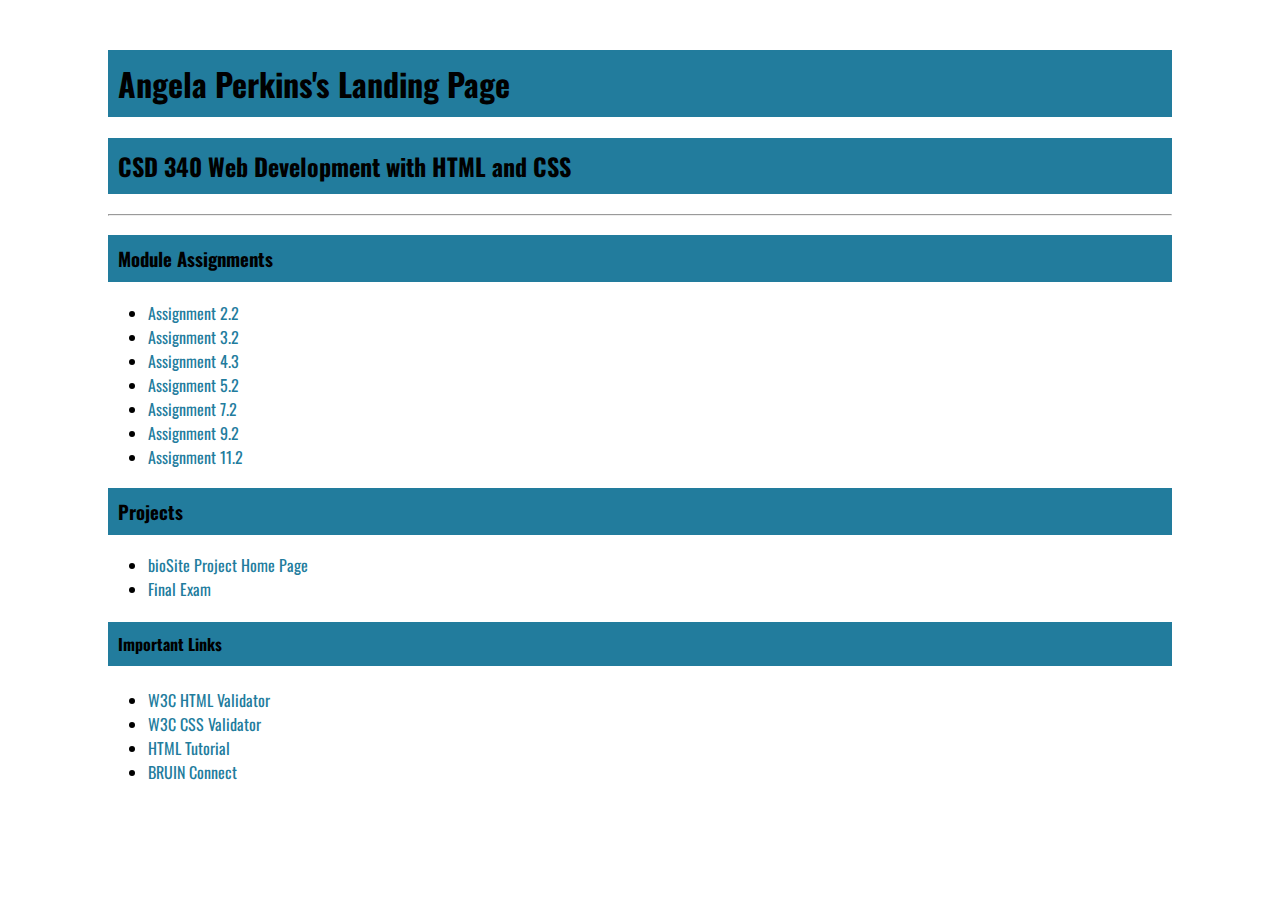
<file: index.html>
<!-- Angela Perkins -->
<!DOCTYPE html>
<html lang="en">
<head>
	<title>Angela Perkins's CSD 340 Landing Page</title>
    <link href="https://fonts.googleapis.com/css2?family=Oswald:wght@300;400;500;700&display=swap" rel="stylesheet">
    <link href="site.css" rel="stylesheet">
	<meta name="description"
		content = "CSD Landing Page for Angela Perkins" />
	<meta name="author"
		content="Angela Perkins" />

</head>

<body>
	<div id="container">
		<h1> Angela Perkins's Landing Page </h1> 
		<h2> CSD 340 Web Development with HTML and CSS </h2>
        <hr />
		<h3> Module Assignments </h3>
        <ul> 
            <li> <a href="module-2/Perkins_EX1.html"> Assignment 2.2</a> </li>
            <li> <a href="module-3/Perkins_EX2.html"> Assignment 3.2</a> </li>
            <li> <a href="module-4/Perkins_EX3.html"> Assignment 4.3</a> </li>
            <li> <a href="module-5/Perkins_EX4.html"> Assignment 5.2</a> </li>
            <li> <a href="module-7/Perkins_EX5.html"> Assignment 7.2</a> </li>
            <li> <a href="module-9/Perkins_EX6.html"> Assignment 9.2</a> </li>
            <li> <a href="module-11/assignment-11.2.html"> Assignment 11.2</a> </li>
        </ul>
        <h3> Projects </h3>
        <ul>
            <li> <a href="https://aperkins7446.github.io/bioSite/"> bioSite Project Home Page </a> </li>
            <li> <a href="final/APerkinsFinal.html"> Final Exam </a> </li>
        </ul>
        <h4> Important Links </h4>
        <ul> 
            <li> <a href="https://validator.w3.org/"> W3C HTML Validator </a> </li>
            <li> <a href="http://jigsaw.w3.org/css-validator/"> W3C CSS Validator </a> </li>
            <li> <a href=" https://www.w3schools.com/html/"> HTML Tutorial </a> </li>
            <li> <a href="https://bruinconnect.bellevue.edu/ "> BRUIN Connect </a> </li>
        </ul>
	</div>
</body>
</html>
</file>
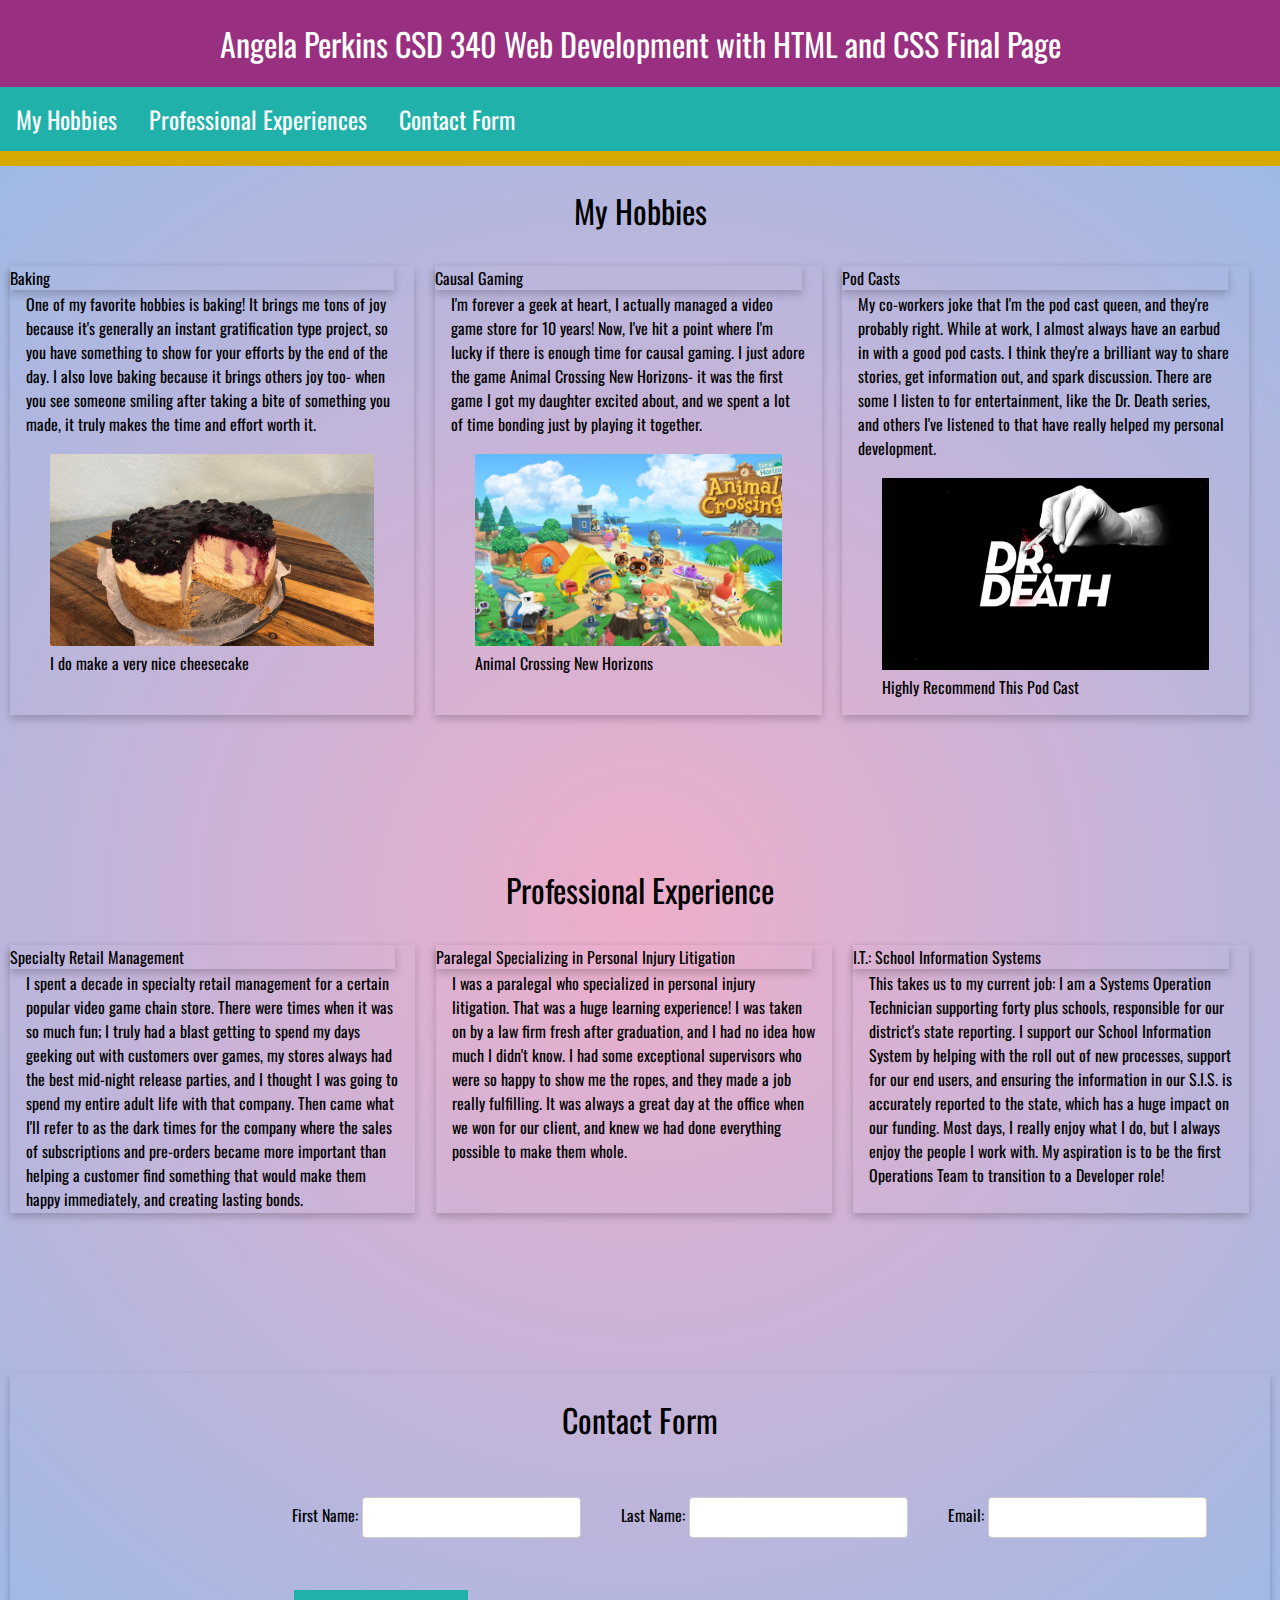
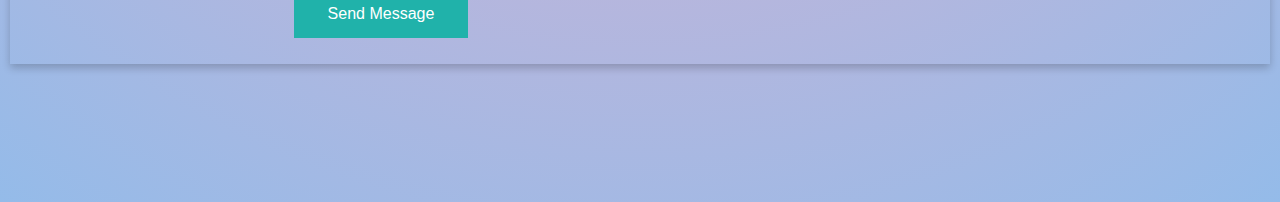
<file: final/APerkinsFinal.html>
<!-- Angela Perkins Module 12 -->
<!DOCTYPE html>
<html lang="en">
<head>
	<title>CSD 340 Web Development with HTML and CSS</title>
    <link href="APerkinsFinalCSS.css" rel="stylesheet">
    <link href="https://fonts.googleapis.com/css2?family=Oswald:wght@300;400;500;700&display=swap" rel="stylesheet">
</head>

<body>
    <header id="home">
        Angela Perkins CSD 340 Web Development with HTML and CSS Final Page
    </header>

    <nav class="navbar">
        <a href="#hobbies">My Hobbies</a>
        <a href="#experiences">Professional Experiences</a>
        <a href="#contact-container">Contact Form</a>
    </nav>

    <div class="hobbies" id="hobbies">
        <h1>My Hobbies</h1>

        <div class="grid-3-col">
            <div class="card">
                <div class="card title">
                    Baking
                </div>
                <div class="card-content">
                    One of my favorite hobbies is baking! It brings me tons of joy because it's generally an instant gratification type project, so you have something to show for your efforts by the end of the day.
                    I also love baking because it brings others joy too- when you see someone smiling after taking a bite of something you made, it truly makes the time and effort worth it.
                </div>
                <figure> 
                    <img src="images/IMG_4376.jpg" alt="Blueberry Cheesecake">
                    <figcaption> I do make a very nice cheesecake </figcaption>
                </figure>
            </div>

            <div class="card">
                <div class="card title">
                    Causal Gaming
                </div>
                <div class="card-content">
                    I'm forever a geek at heart, I actually managed a video game store for 10 years! Now, I've hit a point where I'm lucky if there is enough time for causal gaming.
                    I just adore the game Animal Crossing New Horizons- it was the first game I got my daughter excited about, and we spent a lot of time bonding just by playing it together.
                </div>
                <figure> 
                    <img src="images/H2x1_NSwitch_AnimalCrossingNewHorizons_image1600w.jpg" alt="Animal Crossing">
                    <figcaption> Animal Crossing New Horizons </figcaption>
                </figure>
            </div>

            <div class="card">
                <div class="card title">
                    Pod Casts
                </div>
                <div class="card-content">
                    My co-workers joke that I'm the pod cast queen, and they're probably right. While at work, I almost always have an earbud in with a good pod casts. 
                    I think they're a brilliant way to share stories, get information out, and spark discussion. 
                    There are some I listen to for entertainment, like the Dr. Death series, and others I've listened to that have really helped my personal development. 
                </div>
                <figure> 
                    <img src="images/dr-death.jpg" alt="Dr.Death Pod Cast">
                    <figcaption> Highly Recommend This Pod Cast </figcaption>
                </figure>
            </div>
        </div>
    </div>
    <br /><br /><br /><br /><br />

    <div class="experiences" id="experiences">
        <h1>Professional Experience</h1>

        <div class="grid-3-col">
            <div class="card">
                <div class="card title">
                    Specialty Retail Management
                </div>
                <div class="card-content">
                    I spent a decade in specialty retail management for a certain popular video game chain store. 
                    There were times when it was so much fun; I truly had a blast getting to spend my days geeking out with customers over games, my stores always had the best mid-night release parties, and I thought I was going to spend my entire adult life with that company.
                    Then came what I'll refer to as the dark times for the company where the sales of subscriptions and pre-orders became more important than helping a customer find something that would make them happy immediately, and creating lasting bonds.
                </div>
            </div>

            <div class="card">
                <div class="card title">
                    Paralegal Specializing in Personal Injury Litigation
                </div>
                <div class="card-content">
                    I was a paralegal who specialized in personal injury litigation. That was a huge learning experience! I was taken on by a law firm fresh after graduation, and I had no idea how much I didn't know.
                    I had some exceptional supervisors who were so happy to show me the ropes, and they made a job really fulfilling. It was always a great day at the office when we won for our client, and knew we had done everything possible to make them whole.
                </div>
            </div>

            <div class="card">
                <div class="card title">
                    I.T.: School Information Systems 
                </div>
                <div class="card-content">
                    This takes us to my current job: I am a Systems Operation Technician supporting forty plus schools, responsible for our district's state reporting. 
                    I support our School Information System by helping with the roll out of new processes, support for our end users, and ensuring the information in our S.I.S. is accurately reported to the state, which has a huge impact on our funding.
                    Most days, I really enjoy what I do, but I always enjoy the people I work with. My aspiration is to be the first Operations Team to transition to a Developer role! 
                </div>
            </div>
        </div>
    </div>
    <br /><br /><br /><br /><br />

    <div class="contact-container" id="contact-container">
        <div class="card full-width">
            <div class="card-content">
                <h1> Contact Form </h1>
            </div>

            <div class="card-content">

                <div class="form">
                    <div class="form-field">
                        <label for="textFirstName"> First Name: </label>
                        <input type="text" id="textFirstName" class="input" name="textFirstName" />
                    </div>

                    <div class="form-field">
                        <label for="textLastName"> Last Name: </label>
                        <input type="text" id="textLastName" class="input" name="textLastName" />
                    </div>

                    <div class="form-field">
                        <label for="textEmail"> Email: </label>
                        <input type="text" id="textEmail" class="input" name="textEmail" />
                    </div>
                    
                    <div class="form-field">
                        <button type="submit" class="btn btn-primary full-width"> Send Message</button>
                    </div>
                </div>
            </div>
        </div>
    </div>
</body>
</html>
</file>
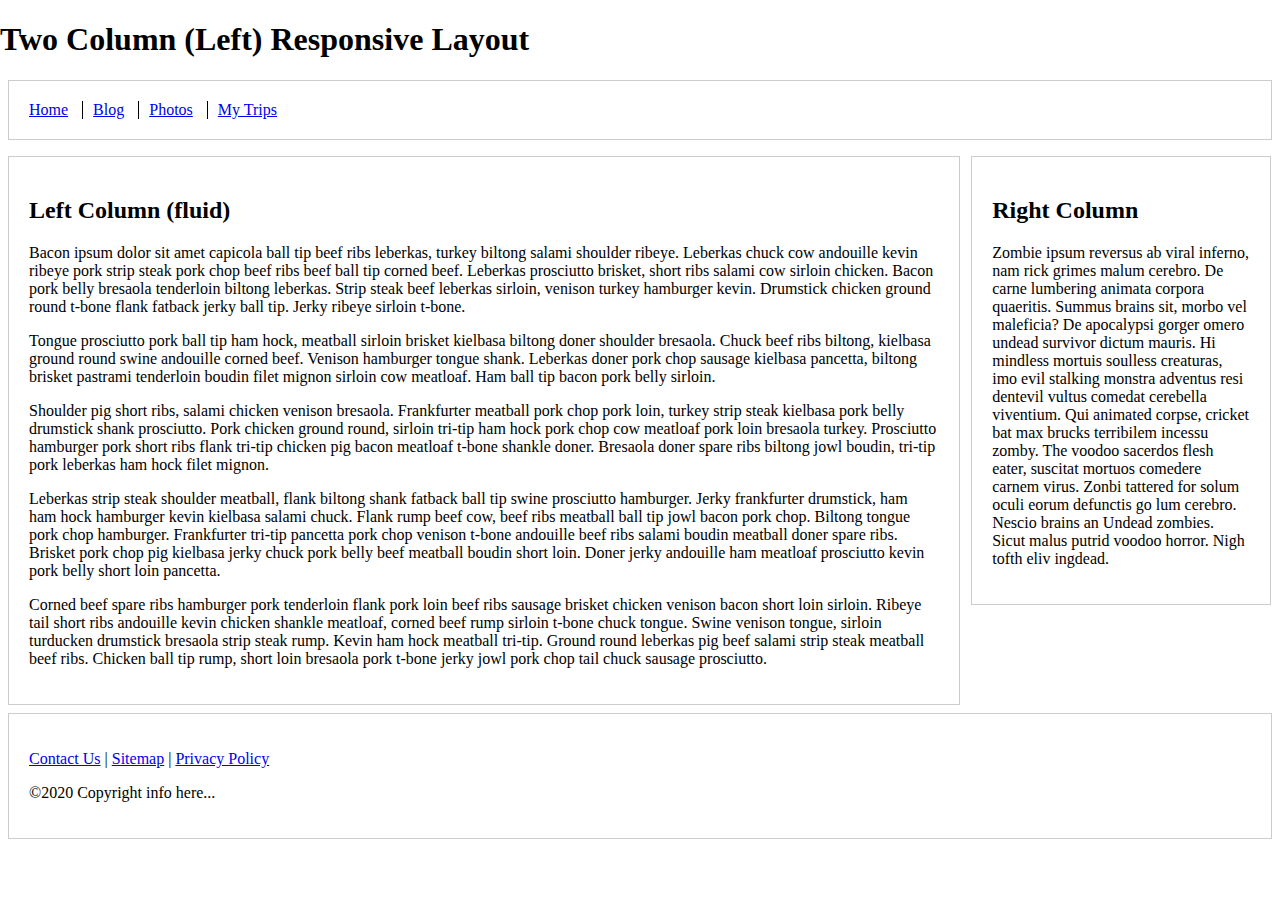
<file: module-11/assignment-11.2.html>
<!doctype html>
<html lang="en">
<head>
    <meta charset="utf-8">
    <meta name="viewport" content="width=device-width, initial-scale=1">

    <title>Exercise 9.2</title>

    <style type="text/css">
        html {
            box-sizing: border-box;
        }

        *, *:before, *:after {
            box-sizing: inherit;
        }

        body {
            margin: 0 auto;
        }

        footer, header {
            position: relative;
            clear: both;
        }

        .left-column, .right-column, footer, header {
            border: 1px solid #ccc;
            padding: 1.25em;
            margin: .5em;
        }

        .nav {
            list-style: none;
            margin-left: 0;
            margin-bottom: 0;
            padding-left: 0;
        }

        .nav > li,
        .nav > li > a {
            display: inline-block;
            *display: inline;
            zoom: 1;
        }

        .inline-items {
            margin-top: 0;
        }

        .inline-items li {
            margin-left: 0;
            border-left: 1px solid black;
            padding-left: 10px;
            padding-right: 10px;
        }

        .inline-items li:first-child {
            margin-left: 0;
            border: none;
            padding-left: 0;
            padding-right: 10px;
        }

        .inline-items li:last-child {
            padding-right: 0;
        }

        /* Media queries */
        @media screen and (min-width: 47.5em) {
            .columns-container {
                float: left;
            }

            .left-column {
                margin-right: 20em;
                float: left;
            }

            .right-column {
                width: 18.75em;
                margin-left: -19.3em;
                float: left;
            }
        }
    </style>
</head>

<body>
    <h1>Two Column (Left) Responsive Layout</h1>
    
    <header>
        <nav>
            <ul class="nav inline-items">
                <li><a href="#">Home</a></li>
                <li><a href="#">Blog</a></li>
                <li><a href="#">Photos</a></li>
                <li><a href="#">My Trips</a></li>
            </ul>
        </nav>
    </header>

    <div class="columns-container">

        <div class="left-column">
            <h2>Left Column (fluid)</h2>

            <p>Bacon ipsum dolor sit amet capicola ball tip beef ribs leberkas, turkey biltong salami shoulder ribeye. Leberkas
                chuck cow andouille kevin ribeye pork strip steak pork chop beef ribs beef ball tip corned beef. Leberkas
                prosciutto brisket, short ribs salami cow sirloin chicken. Bacon pork belly bresaola tenderloin biltong leberkas.
                Strip steak beef leberkas sirloin, venison turkey hamburger kevin. Drumstick chicken ground round t-bone flank
                fatback jerky ball tip. Jerky ribeye sirloin t-bone.</p>

            <p>Tongue prosciutto pork ball tip ham hock, meatball sirloin brisket kielbasa biltong doner shoulder bresaola.
                Chuck beef ribs biltong, kielbasa ground round swine andouille corned beef. Venison hamburger tongue shank.
                Leberkas doner pork chop sausage kielbasa pancetta, biltong brisket pastrami tenderloin boudin filet mignon
                sirloin cow meatloaf. Ham ball tip bacon pork belly sirloin.</p>

            <p>Shoulder pig short ribs, salami chicken venison bresaola. Frankfurter meatball pork chop pork loin, turkey strip
                steak kielbasa pork belly drumstick shank prosciutto. Pork chicken ground round, sirloin tri-tip ham hock pork
                chop cow meatloaf pork loin bresaola turkey. Prosciutto hamburger pork short ribs flank tri-tip chicken pig bacon
                meatloaf t-bone shankle doner. Bresaola doner spare ribs biltong jowl boudin, tri-tip pork leberkas ham hock filet
                mignon.</p>

            <p>Leberkas strip steak shoulder meatball, flank biltong shank fatback ball tip swine prosciutto hamburger. Jerky
                frankfurter drumstick, ham ham hock hamburger kevin kielbasa salami chuck. Flank rump beef cow, beef ribs meatball
                ball tip jowl bacon pork chop. Biltong tongue pork chop hamburger. Frankfurter tri-tip pancetta pork chop venison
                t-bone andouille beef ribs salami boudin meatball doner spare ribs. Brisket pork chop pig kielbasa jerky chuck
                pork belly beef meatball boudin short loin. Doner jerky andouille ham meatloaf prosciutto kevin pork belly short
                loin pancetta.</p>

            <p>Corned beef spare ribs hamburger pork tenderloin flank pork loin beef ribs sausage brisket chicken venison bacon
                short loin sirloin. Ribeye tail short ribs andouille kevin chicken shankle meatloaf, corned beef rump sirloin
                t-bone chuck tongue. Swine venison tongue, sirloin turducken drumstick bresaola strip steak rump. Kevin ham hock
                meatball tri-tip. Ground round leberkas pig beef salami strip steak meatball beef ribs. Chicken ball tip rump,
                short loin bresaola pork t-bone jerky jowl pork chop tail chuck sausage prosciutto.</p>
        </div>

        <div class="right-column">
            <h2>Right Column</h2>

            <p>Zombie ipsum reversus ab viral inferno, nam rick grimes malum cerebro. De carne lumbering animata corpora
                quaeritis. Summus brains sit​​, morbo vel maleficia? De apocalypsi gorger omero undead survivor dictum mauris. Hi
                mindless mortuis soulless creaturas, imo evil stalking monstra adventus resi dentevil vultus comedat cerebella
                viventium. Qui animated corpse, cricket bat max brucks terribilem incessu zomby. The voodoo sacerdos flesh eater,
                suscitat mortuos comedere carnem virus. Zonbi tattered for solum oculi eorum defunctis go lum cerebro. Nescio
                brains an Undead zombies. Sicut malus putrid voodoo horror. Nigh tofth eliv ingdead.</p>
        </div>

    </div>

    <footer>
        <p><a href="#">Contact Us</a> | <a href="#">Sitemap</a> | <a href="#">Privacy Policy</a></p>
        <p>&copy;2020 Copyright info here...</p>
    </footer>
</body>
</html>
</file>
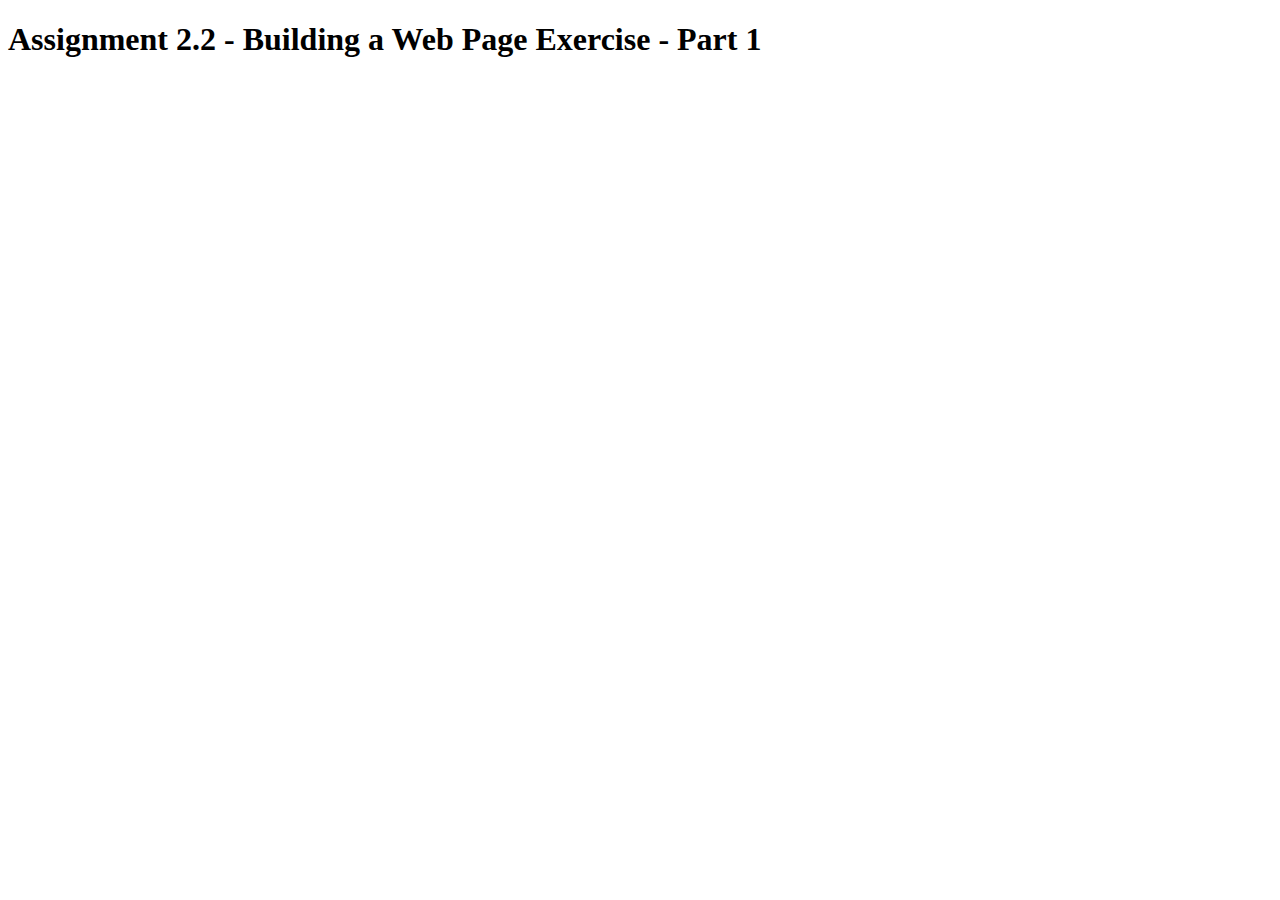
<file: module-2/Perkins_EX1.html>
<!DOCTYPE html>
<html lang="en">
<head>
    <title>CSD340-H325 Web Development with HTML and (2221-DD)</title>
</head>

<body>
    <h1> Assignment 2.2 - Building a Web Page Exercise - Part 1</h1> 
</body>

</html>
</file>
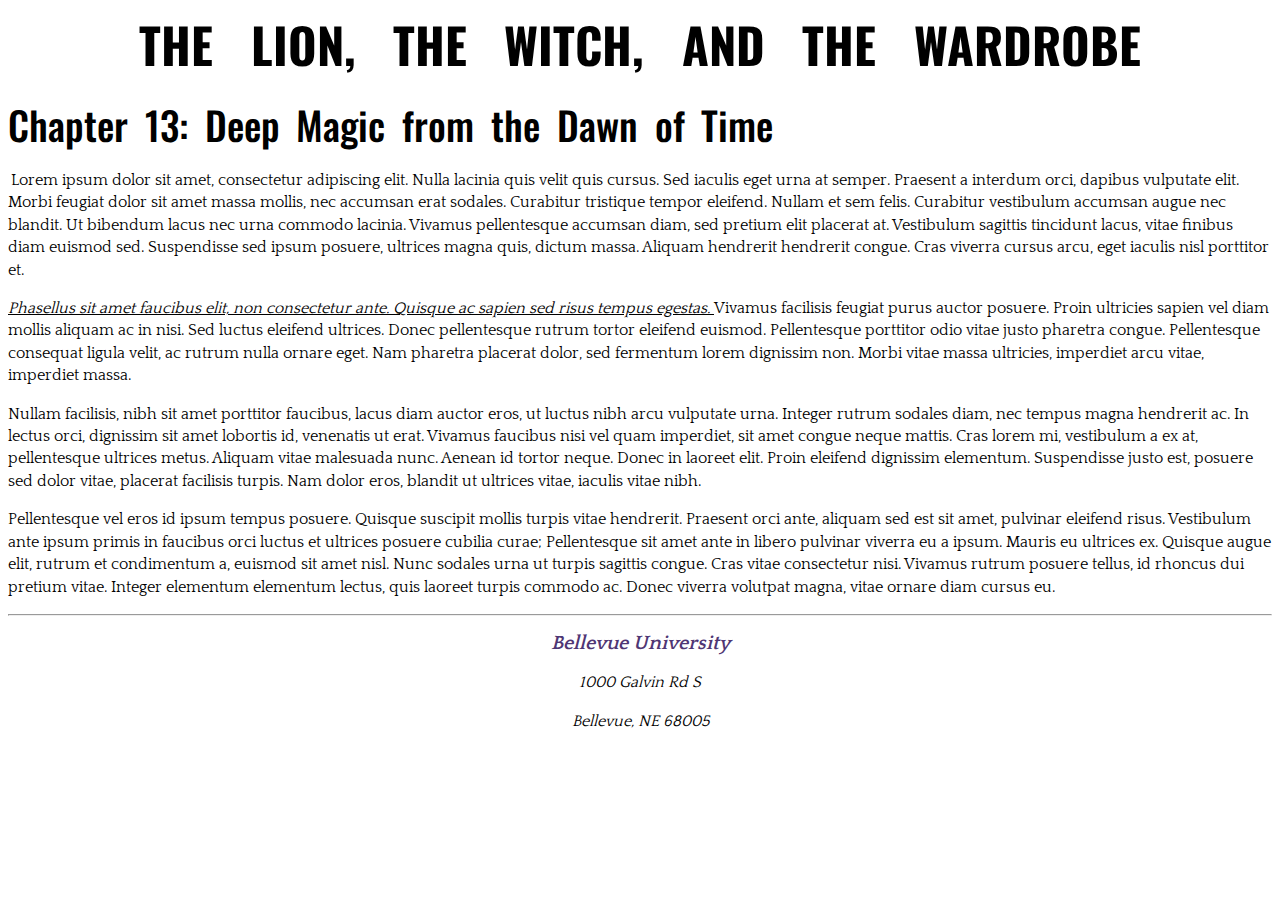
<file: module-3/Perkins_EX2.html>
<!DOCTYPE html>
<html lang="en">
<head>
	<title>CSD340-H325 Web Development with HTML and CSS</title>
	<link href="https://fonts.googleapis.com/css2?family=Oswald:wght@300;500;700&family=Quattrocento:wght@400;700&display=swap" rel="stylesheet">
	<link href="Perkins_EX2.css" rel="stylesheet">
	<meta name="description"
		content = "A web page for the CSD340-H325 Web Development with HTML and CSS course" />
	<meta name="author"
		content="Angela Perkins" />
	<meta name="keywords"
		content="CSD340, H325, web, development"/>
	<meta name="robots"
		content="nofollow" />

</head>

<body>
	<div id="container">
		<h1> The Lion, The Witch, and The Wardrobe </h1> 
		<h2> Chapter 13: Deep Magic from the Dawn of Time </h2>
		<p class="intro"> Lorem ipsum dolor sit amet, consectetur adipiscing elit. Nulla lacinia quis velit quis cursus. Sed iaculis eget urna at semper. Praesent a interdum orci, dapibus vulputate elit. Morbi feugiat dolor sit amet massa mollis, nec accumsan erat sodales. Curabitur tristique tempor eleifend. Nullam et sem felis. Curabitur vestibulum accumsan augue nec blandit. Ut bibendum lacus nec urna commodo lacinia. Vivamus pellentesque accumsan diam, sed pretium elit placerat at. Vestibulum sagittis tincidunt lacus, vitae finibus diam euismod sed. Suspendisse sed ipsum posuere, ultrices magna quis, dictum massa. Aliquam hendrerit hendrerit congue. Cras viverra cursus arcu, eget iaculis nisl porttitor et. </p>
		<p> <span class="sentence"> Phasellus sit amet faucibus elit, non consectetur ante. Quisque ac sapien sed risus tempus egestas. </span> Vivamus facilisis feugiat purus auctor posuere. Proin ultricies sapien vel diam mollis aliquam ac in nisi. Sed luctus eleifend ultrices. Donec pellentesque rutrum tortor eleifend euismod. Pellentesque porttitor odio vitae justo pharetra congue. Pellentesque consequat ligula velit, ac rutrum nulla ornare eget. Nam pharetra placerat dolor, sed fermentum lorem dignissim non. Morbi vitae massa ultricies, imperdiet arcu vitae, imperdiet massa. </p>
		<p> Nullam facilisis, nibh sit amet porttitor faucibus, lacus diam auctor eros, ut luctus nibh arcu vulputate urna. Integer rutrum sodales diam, nec tempus magna hendrerit ac. In lectus orci, dignissim sit amet lobortis id, venenatis ut erat. Vivamus faucibus nisi vel quam imperdiet, sit amet congue neque mattis. Cras lorem mi, vestibulum a ex at, pellentesque ultrices metus. Aliquam vitae malesuada nunc. Aenean id tortor neque. Donec in laoreet elit. Proin eleifend dignissim elementum. Suspendisse justo est, posuere sed dolor vitae, placerat facilisis turpis. Nam dolor eros, blandit ut ultrices vitae, iaculis vitae nibh. </p>
		<p> Pellentesque vel eros id ipsum tempus posuere. Quisque suscipit mollis turpis vitae hendrerit. Praesent orci ante, aliquam sed est sit amet, pulvinar eleifend risus. Vestibulum ante ipsum primis in faucibus orci luctus et ultrices posuere cubilia curae; Pellentesque sit amet ante in libero pulvinar viverra eu a ipsum. Mauris eu ultrices ex. Quisque augue elit, rutrum et condimentum a, euismod sit amet nisl. Nunc sodales urna ut turpis sagittis congue. Cras vitae consectetur nisi. Vivamus rutrum posuere tellus, id rhoncus dui pretium vitae. Integer elementum elementum lectus, quis laoreet turpis commodo ac. Donec viverra volutpat magna, vitae ornare diam cursus eu. </p>
		<hr />
		<address>
			<p> <a title="Visit Bellevue University Online" href="https://www.bellevue.edu/" target="blank"> Bellevue University </a> </p>
			<p>	1000 Galvin Rd S </p>
			<p>	Bellevue, NE 68005 </p>
		</address>
	</div>
</body>
</html>
</file>
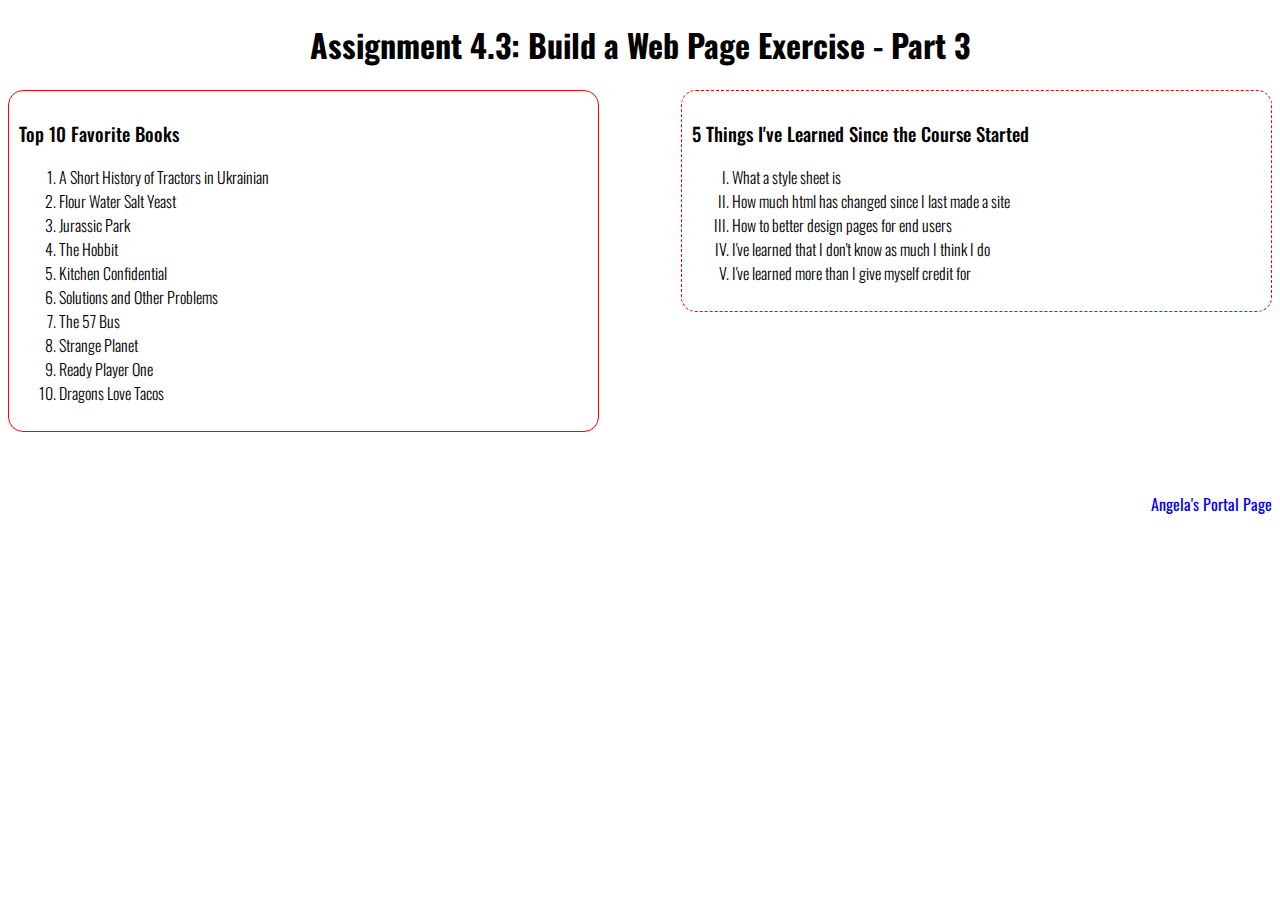
<file: module-4/Perkins_EX3.html>
<!DOCTYPE html>
<html lang="en">
<head>
	<title>CSD 340 Web Development with HTML and CSS</title>
    <link href="Perkins_EX3.css" rel="stylesheet">
    <link href="https://fonts.googleapis.com/css2?family=Oswald:wght@300;400;500;700&display=swap" rel="stylesheet">
</head>

<body>
	<div id="container">
		<h1> Assignment 4.3: Build a Web Page Exercise - Part 3 </h1> 
        <div id= "top-books"> 
            <h3>Top 10 Favorite Books</h3>
            <ol>
                <li> A Short History of Tractors in Ukrainian </li>
                <li> Flour Water Salt Yeast </li>
                <li> Jurassic Park </li>
                <li> The Hobbit </li>
                <li> Kitchen Confidential </li>
                <li> Solutions and Other Problems </li>
                <li> The 57 Bus </li>
                <li> Strange Planet </li>
                <li> Ready Player One </li>
                <li> Dragons Love Tacos </li>
            </ol>
        </div>

        <div id= "learned">
            <h3> 5 Things I've Learned Since the Course Started</h3>
            <ul id= "diff-font">
                <li> What a style sheet is </li>
                <li> How much html has changed since I last made a site </li>
                <li> How to better design pages for end users </li>
                <li> I've learned that I don't know as much I think I do </li>
                <li> I've learned more than I give myself credit for </li>
            </ul>
        </div>
        <footer>
            <a href="../index.html" id="portal-page"> Angela's Portal Page </a>
        </footer>
    </div>
</body>
</html>
</file>
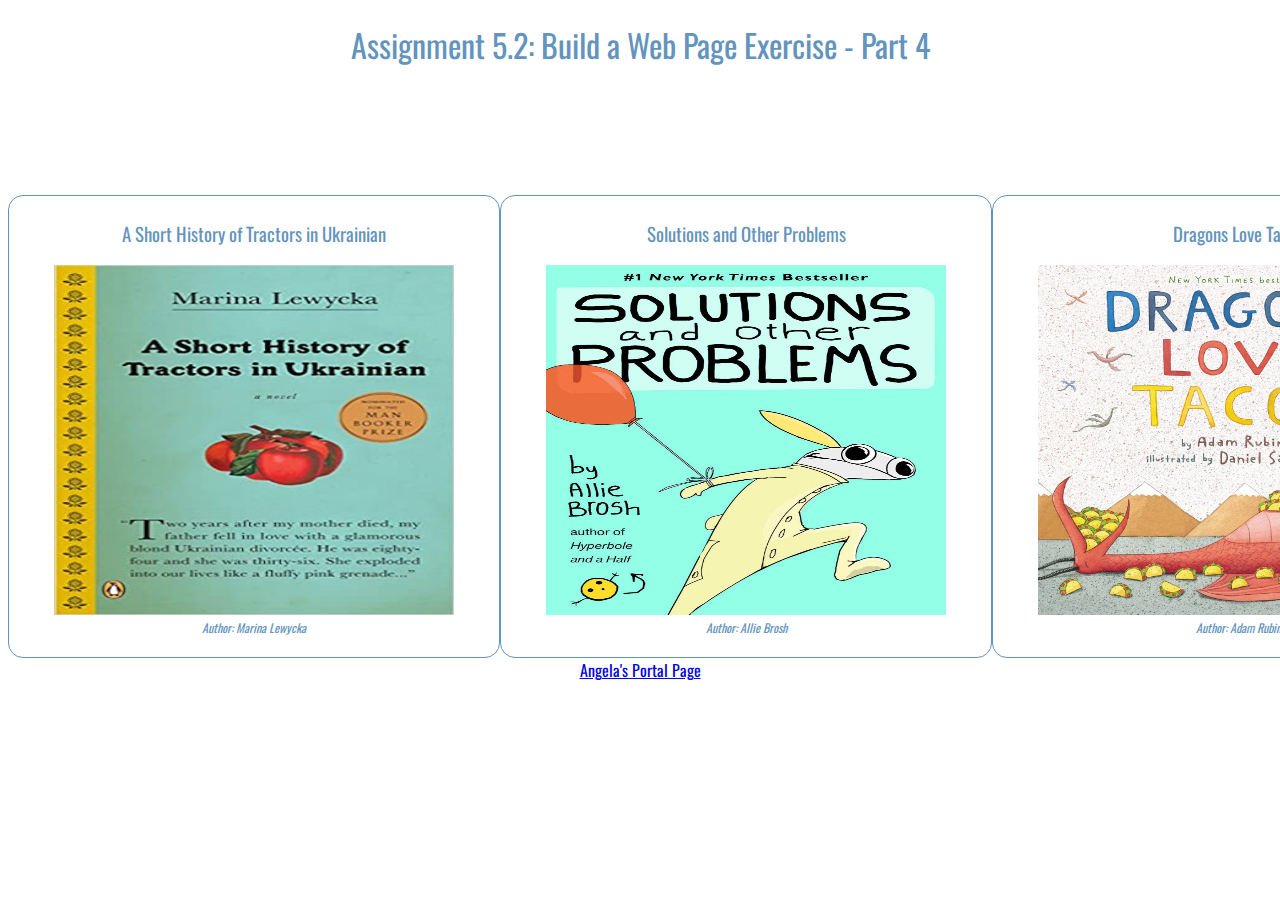
<file: module-5/Perkins_EX4.html>
<!-- Angela Pekins Module 5 HTML-->
<!DOCTYPE html>
<html lang="en">
<head>
	<title> CSD 340 Web Development with HTML and CSS </title>
    <link href="https://fonts.googleapis.com/css2?family=Oswald:wght@300;400;500;700&display=swap" rel="stylesheet">
    <link href="Perkins_EX4.css" rel="stylesheet">
	<meta name="description"
		content = "CSD 340 for Angela Perkins" />
	<meta name="author"
		content="Angela Perkins" />
</head>

<body>
<div id="container">
	<h1 id="site-title"> Assignment 5.2: Build a Web Page Exercise - Part 4 </h1> 
    <div id="image-gallery">
        <div class="image-item">  
            <h3 class="book-title"> A Short History of Tractors in Ukrainian </h3>
            <figure> 
                <img src="images/Short_History_of_Tractors.jpg" alt="Short History of Tractors">
                <figcaption> Author: Marina Lewycka </figcaption>
            </figure>
        </div>
        <div class="image-item"> 
            <h3 class="book-title"> Solutions and Other Problems </h3>
            <figure> 
                <img src="images/Soltuions_and_Other.jpg" alt="Solutions and Other Problems">
                <figcaption> Author: Allie Brosh </figcaption>
            </figure>
        </div>
        <div class="image-item"> 
            <h3 class="book-title"> Dragons Love Tacos </h3>
            <figure> 
                <img src="images/Dragons_Love_Tacos.jpg" alt="Dragons Love Tacos">
                <figcaption> Author: Adam Rubin </figcaption>
            </figure>
        </div>
    </div>
</div>
    <footer>
        <a href="../index.html" id="portal-page"> Angela's Portal Page </a>
    </footer>
</body>
</html>
</file>
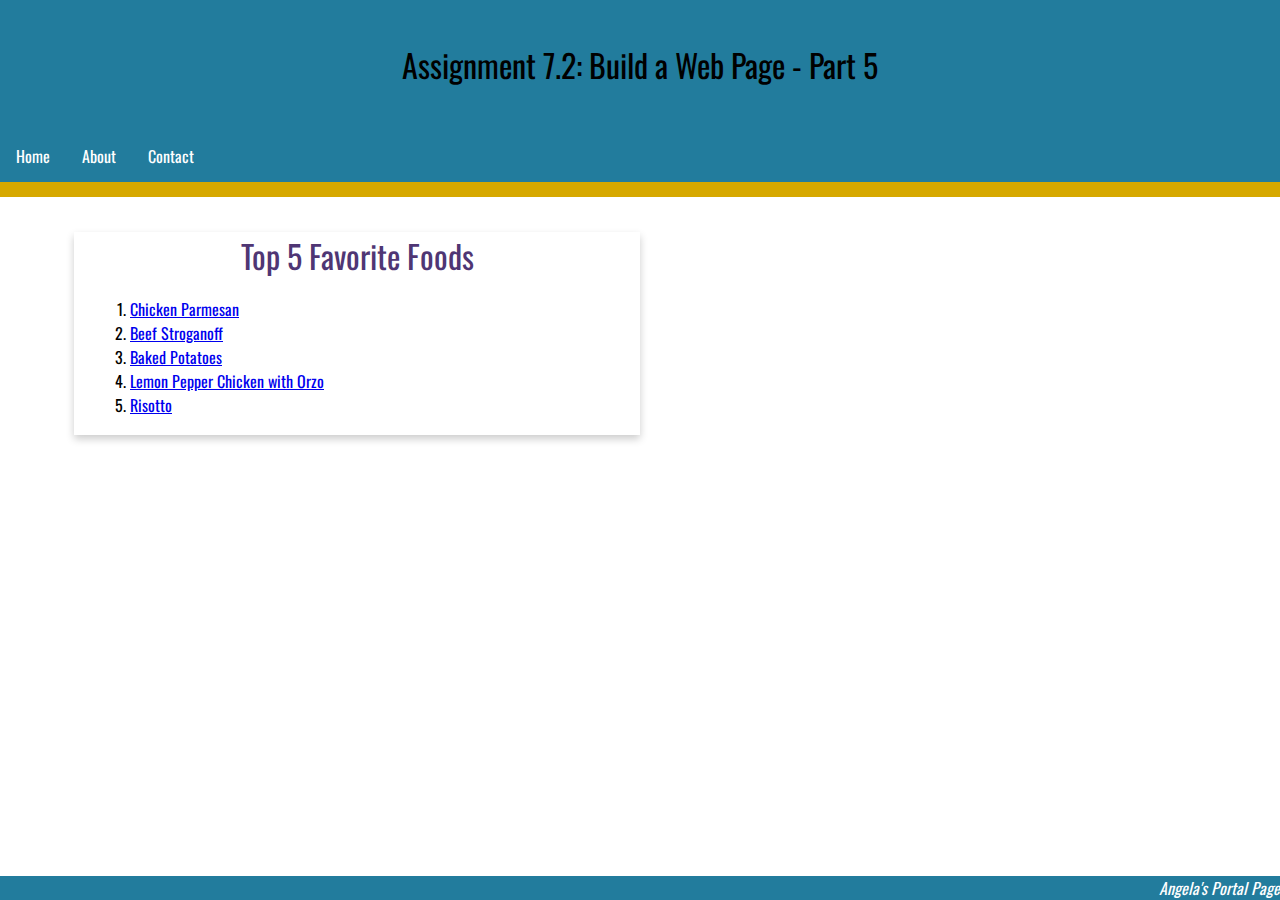
<file: module-7/Perkins_EX5.html>
<!DOCTYPE html>
<html lang="en">
<head>
	<title>CSD 340 Web Development with HTML and CSS</title>
    <link href="Perkins_EX5.css" rel="stylesheet">
    <link href="https://fonts.googleapis.com/css2?family=Oswald:wght@300;400;500;700&display=swap" rel="stylesheet">
</head>

<body>
    <header>
        <h1> Assignment 7.2: Build a Web Page - Part 5</h1>
    </header>
    <div id = "navbar">
        <a href= "#"> Home </a>
        <a href= "#"> About </a>
        <a href= "#"> Contact </a>
    </div>

    <div id = "container">
        <div class = "card">
            <div class = "card-title">
                Top 5 Favorite Foods
            </div>

                <div class = "card-content">
                    <ol>
                        <li> <a href= "https://cafedelites.com/crispy-chicken-parmesan/" target="_blank"> Chicken Parmesan </a> </li>
                        <li> <a href= "https://damndelicious.net/2019/04/08/one-pot-beef-stroganoff/" target="_blank"> Beef Stroganoff </a> </li>
                        <li> <a href= "https://natashaskitchen.com/air-fryer-baked-potatoes/" target="_blank"> Baked Potatoes </a> </li>
                        <li> <a href= "https://www.budgetbytes.com/lemon-pepper-chicken-with-orzo/" target="_blank"> Lemon Pepper Chicken with Orzo </a> </li>
                        <li> <a href= "https://tasty.co/recipe/mushroom-risotto" target="_blank"> Risotto </a> </li>
                    </ol>
                </div>           
        </div>  
    </div>

	<footer>
        <a href="../index.html" id="portal-page"> Angela's Portal Page </a>
    </footer>
</body>
</html>
</file>
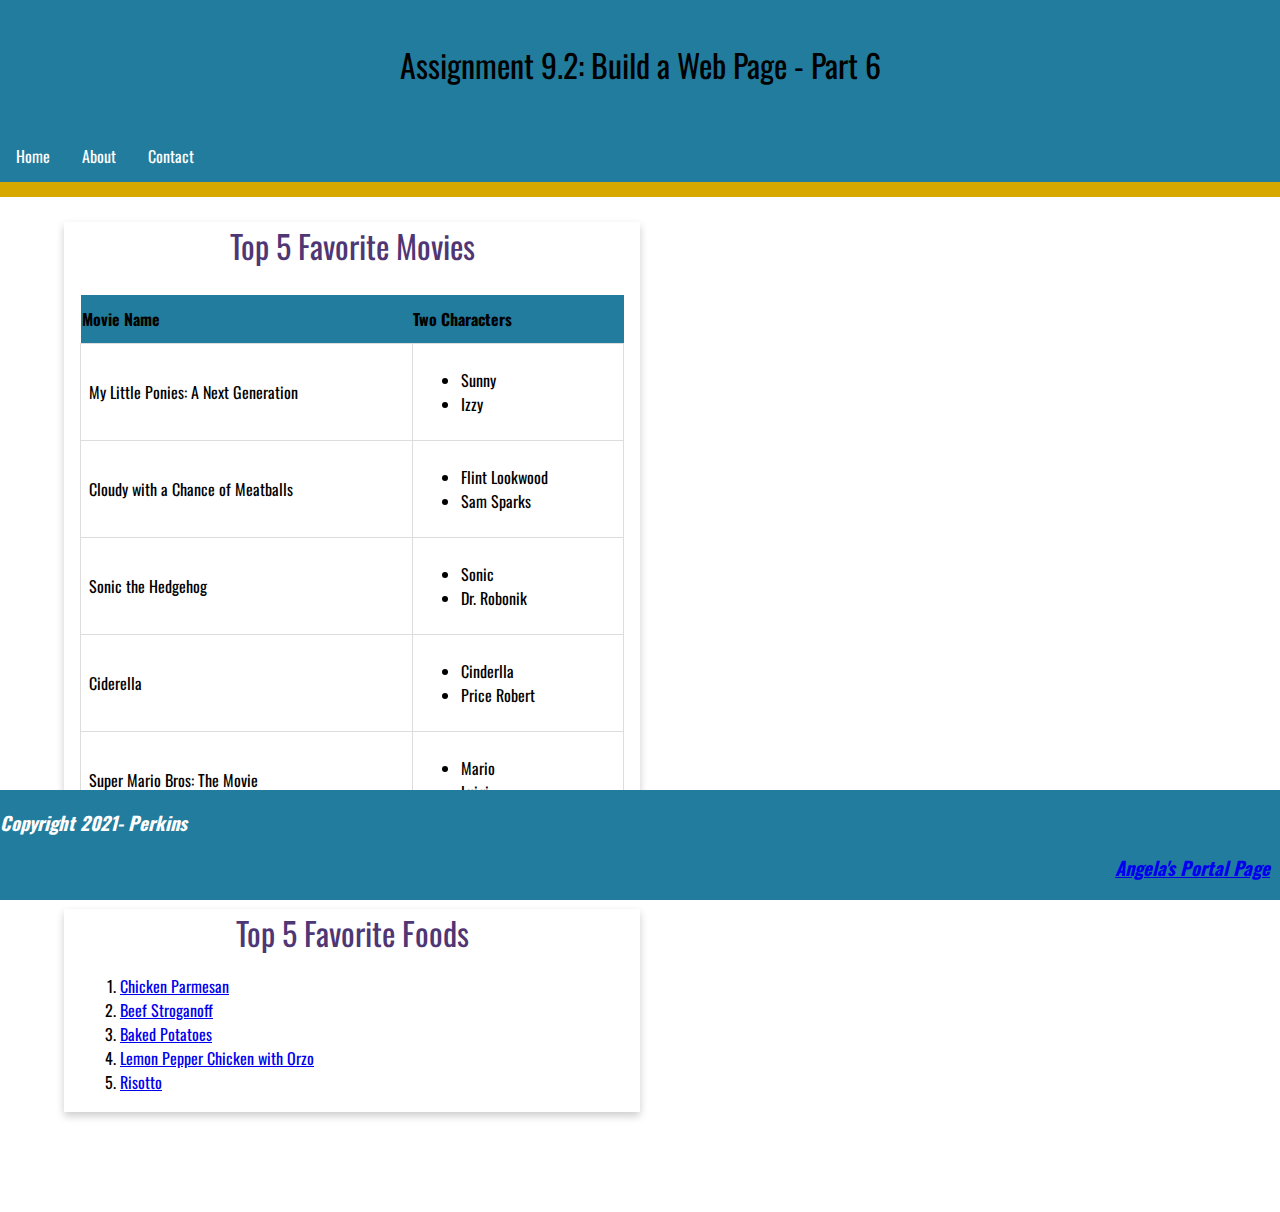
<file: module-9/Perkins_EX6.html>
<!-- Angela Perkins -->
<!DOCTYPE html>
<html lang="en">
<head>
	<title>CSD 340 Web Development with HTML and CSS</title>
    <link href="Perkins_EX6.css" rel="stylesheet">
    <link href="https://fonts.googleapis.com/css2?family=Oswald:wght@300;400;500;700&display=swap" rel="stylesheet">
</head>

<body>
    <header>
        <h1> Assignment 9.2: Build a Web Page - Part 6</h1>
    </header>
    <div id = "navbar">
        <a href= "#"> Home </a>
        <a href= "#"> About </a>
        <a href= "#"> Contact </a>
    </div>

    <div id = "container">
        
        <div class = "card">
            <div class = "card-title">
                Top 5 Favorite Movies
            </div>
            <!-- Directions referred to books and movies. I stuck with movies since more instruction referanced movies-->
                <div class = "card-content">
                    <br />
                    <table id="movies">
                        <tr>
                            <th>Movie Name</th>
                            <th>Two Characters </th>
                        </tr>
                        <tr>
                            <td>My Little Ponies: A Next Generation</td>
                            <td>
                                <ul>
                                    <li>Sunny</li>
                                    <li>Izzy</li>
                                </ul>
                            </td>
                        </tr>
                        <tr>
                            <td>Cloudy with a Chance of Meatballs</td>
                            <td>
                                <ul>
                                    <li>Flint Lookwood</li>
                                    <li>Sam Sparks</li>
                                </ul>
                            </td>
                        </tr>
                        <tr>
                            <td>Sonic the Hedgehog</td>
                            <td>
                                <ul>
                                    <li>Sonic</li>
                                    <li>Dr. Robonik</li>
                                </ul>
                            </td>
                        </tr>
                        <tr>
                            <td>Ciderella</td>
                            <td>
                                <ul>
                                    <li>Cinderlla</li>
                                    <li>Price Robert</li>
                                </ul>
                            </td>
                        </tr>
                        <tr>
                            <td>Super Mario Bros: The Movie</td>
                            <td>
                                <ul>
                                    <li>Mario</li>
                                    <li>Luigi</li>
                                </ul>
                            </td>
                        </tr>
                    </table>
                </div>
            </div>     
    <br>
    <br>
        <div class = "card">
            <div class = "card-title">
                Top 5 Favorite Foods
            </div>

                <div class = "card-content">
                    <ol>
                        <li> <a href= "https://cafedelites.com/crispy-chicken-parmesan/" target="_blank"> Chicken Parmesan </a> </li>
                        <li> <a href= "https://damndelicious.net/2019/04/08/one-pot-beef-stroganoff/" target="_blank"> Beef Stroganoff </a> </li>
                        <li> <a href= "https://natashaskitchen.com/air-fryer-baked-potatoes/" target="_blank"> Baked Potatoes </a> </li>
                        <li> <a href= "https://www.budgetbytes.com/lemon-pepper-chicken-with-orzo/" target="_blank"> Lemon Pepper Chicken with Orzo </a> </li>
                        <li> <a href= "https://tasty.co/recipe/mushroom-risotto" target="_blank"> Risotto </a> </li>
                    </ol>
                </div>           
        </div>  
    </div>

	<footer>
        <h3 class="copyright">Copyright 2021- Perkins</h3>
        <h3 class="portal_link"><a href="../index.html" id="portal-page"> Angela's Portal Page </a></h3>
    </footer>
</body>
</html>
</file>
<file: site.css>
/* Angela Perkins */
body, head {
    font-family: 'Oswald', 'Verdana', 'Arial', sans-serif;

}

#container{
   margin: 50px 100px;
}

h1, h2, h3, h4 {
    background-color: #227C9D;
    border-color: #D6A800;
    border-width: 1px;
    color: black;
    padding: 10px;
}

a {
    color: #227C9D ;
    text-decoration: none;
}

a:hover {
    color: #FFCB77;
}

a:visited {
    color: #FE6D73;
}
</file>
<file: final/APerkinsFinalCSS.css>
/*Angela Perkins Module 12 */
html {
    box-sizing: border-box;
}

*, *:before, *.after {
    box-sizing: inherit;
}

body {
    margin: 0 auto;
    font-family: 'Oswald', 'Verdana', 'Arial', sans-serif;
    background: rgb(238,174,202);
    background: radial-gradient(circle, rgba(238,174,202,1) 0%, rgba(148,187,233,1) 100%);
}


header {
    background-color: #982f80;
    color: #fff;
    padding: 20px;
    text-align: center;
    font-size: xx-large;
}

.navbar {
    overflow: hidden;
    background-color: lightseagreen;
    border-bottom: 15px solid #D6A800;
    font-size: x-large;
}

.navbar a {
    float: left;
    display: block;
    color: #fff;
    text-align: center;
    padding: 14px 16px;
    text-decoration: none;
}

.navbar a :hover {
    background-color: lightseagreen;
    color: darkcyan;
}

h1 {
    font-weight: 400;
    text-align: center;
}

.hobbies {
    min-height: 250px;
}
.experience {
    min-height: 250px;
}

.contact-container {
    margin-top: 20px;
    padding: 10px;
    text-align: center;
    margin-bottom: 10%;
}


.full-width{
    width: 100%;
}

.grid-3-col {
    display: grid;
    grid-template-columns: auto auto auto;
    padding: 10px;
}

.grid-item {
    padding: 20px;
}

img {
    width: 100%;
    height: 15vw;
    object-fit: cover;
}

.card {
    box-shadow: 0 4px 8px 0 rgba(0,0,0, 0.2);
    transition: 0.3s;
    width: 95%;
}

.card-title {
    text-align: center;
    font-size: 2em;
    color: lightseagreen;
    font-weight: 400;
}

.card-content{
    padding: 2px 16px;
}


.card:hover {
    box-shadow: 0 8px 16px 0 rgba(0,0,0, 0.2);
}

.form {
    display: flex;
    flex-flow: row wrap;
    align-items: center;
    margin-left: 20%;
}

.form-field {
    padding: 20px;
}

.btn {
    border: none;
    text-align: center;
    text-decoration: none;
    display: inline-block;
    font-size: 16px;
    margin: 4px 2px;
    cursor: pointer;
    padding: 15px 32px;
    color: #000
}

.input {
    padding: 12px 20px;
    margin: 8px 0;
    display: inline-block;
    border: 1px solid #ccc;
    border-radius: 4px;
    box-sizing: border-box;
}

.btn-primary {
    background-color: lightseagreen;
    color: #fff;
}

.btn-primary:hover {
    background-color: #D6A800;
    color: lightseagreen;
}

.full-width {
    width: 100%;
}
</file>
<file: module-3/Perkins_EX2.css>
html, body {
    font-size: 16px;
}
p {
    font-family: 'Quattrocento', 'Georgia', 'Times New Roman', serif;
    font-weight: 400;
    line-height: 1.4em;
}

h1, h2 {
    font-family: 'Oswald', 'Verdana', 'Arial', sans-serif;
}

h1 {
    font-weight: 700;
    text-transform: uppercase;
    font-size: 3.053em;
    word-spacing: .5em;
    margin: 0;
    text-align: center;
}

h2 {
    font-weight: 500;
    font-size: 2.441em;
    word-spacing: .2em;
    margin: 0;
    text-align: left;
    padding-top: 15px;
}

address {
    font-family: 'Quattrocento', 'Georgia', 'Times New Roman', serif;
    text-align: center;
}

address a {
    font-weight: bold;
    font-size: 1.25em;
    color: #4F3674;
    text-decoration: none;
}

address a:hover {
    text-decoration: underline;
    background-color: #D6A800;
}

address a:visited {
    font-weight: bolder;
    color: #d8258e;
}
.sentence {
    text-decoration: underline;
    font-style: italic;
}

.intro {
    text-indent: .2em;
}
</file>
<file: module-4/Perkins_EX3.css>
h1, #title {
    text-align: center;
    font-family: 'Oswald', 'Verdana', 'Arial', sans-serif;
}

#top-books {
    width: 45%;
    float: left;
    font-family: 'Oswald', 'Verdana', 'Arial', sans-serif;
    font-weight: 300;
    border: 1px solid red;
    border-radius: 15px;
    padding: 10px;
}

#learned{
    width: 45%;
    float: right;
    font-family: 'Oswald', 'Verdana', 'Arial', sans-serif;
    font-weight: 300;
    border: 1px dashed red;
    border-radius: 15px;
    padding: 10px;
}

#diff-font{
    list-style-type: upper-roman;
}

footer{
    width: 100%;
    /* I decided 60 px because 60 caused a huge vertical scroll of empty space- sorry! */ 
    margin-top: 60px;
    float: right;
    /* I added text-align right because the float still did not put my link on the right of the page */ 
    text-align: right;
}

h3 {
    font-weight: 500;
}

#portal-page{
    font-family: 'Oswald', 'Verdana', 'Arial', sans-serif;
    text-decoration: none;
}

#portal-page:hover{
    text-decoration: underline;
}
</file>
<file: module-5/Perkins_EX4.css>
/* Angela Pekins Module 5 CSS */

/* Creates the three side by side grids */
#image-gallery {
    margin-top: 10%;
    display: grid;
    grid-template-columns: auto auto auto;
}

/* centers the text and applies font perfs to the title of the site */ 
#site-title {
    text-align: center;
    font-family: 'Oswald', Verdana, Arial, sans-serif;
    font-weight: 400;
}

/* sets size for the imgs */
img {
    width: 400px;
    height: 350px;
}

/*sets font perfs for book titles */
.book-title {
    text-align: center;
    font-family: 'Oswald', Verdana, Arial, sans-serif;
    font-weight: 400;
}
/* centers text on figure tags */
figure {
    text-align: center;
}

/* sets font perfs for figcaption tags */
figcaption {
    font-family: 'Oswald', Verdana, Arial, sans-serif;
    font-style: italic;
    font-size: .75em;
    font-weight: 400;
}

/*gives another color to the h1, h3, figcaptions */
h1, h3, figcaption {
    color: rgba(99, 148, 189, 1);
}

/*add border, padding to book items */
.image-item {
    border: 1px solid rgba(99, 148, 189, 1);
    border-radius: 15px;
    padding: 5px;
}

/*center and apply font perfs to footer */ 
footer {
    text-align: center;
    font-family: 'Oswald', Verdana, Arial, sans-serif;
    font-weight: 400; 
    color: rgb(2, 34, 59) 
}
</file>
<file: module-7/Perkins_EX5.css>
body {
    margin: 0;
    font-family: 'Oswald', Verdana, Arial, sans-serif;
}

header {
    background-color: #227C9D;
    color: black;
    padding: 20px;
    text-align: center;
}

h1 {
    font-weight: 400;
}

#navbar {
    overflow: hidden;
    background-color: #227C9D;
    border-bottom: 15px solid #D6A800;
}

#navbar a {
    float: left;
    display: block;
    color: white;
    text-align: center;
    padding: 14px 16px;
    text-decoration: none;
}

#navbar a:hover {
    background-color: #D6A800;
    color: #227C9D;
}

#container {
    margin-top: 2%;
    margin-left: 5%;
    margin-right: 5%;
    padding: 10px;
}

.card {
    box-shadow: 0 4px 8px 0 rgba(0, 0, 0, 0.2);
    transition: 0.3s;
    width: 50%;
}

.card-title {
    text-align: center;
    font-size: 2em;
    color: #4F3674;
    font-weight: 400;
}

.card-content {
    padding: 2px 16px;
}

.card:hover {
    box-shadow: 0 8px 16px 0 rgba(0, 0, 0, 0.2);
}

footer {
    background-color: #227C9D;
    position: absolute;
    bottom: 0;
    width: 100%;
    float: right;
    /* I added text-align right because the float still did not put my link on the right of the page */ 
    text-align: right;
    color: white;
    font-weight: 400;
    padding-right: 10px;
    font-style: italic;
}

footer a {
    text-decoration: none;
    color: white;
}

footer a:hover {
    text-decoration: underline;
}
</file>
<file: module-9/Perkins_EX6.css>
/* Angela Perkins */
body {
    margin: 0;
    font-family: 'Oswald', Verdana, Arial, sans-serif;
}

header {
    background-color: #227C9D;
    color: black;
    padding: 20px;
    text-align: center;
}

h1 {
    font-weight: 400;
}

#navbar {
    overflow: hidden;
    background-color: #227C9D;
    border-bottom: 15px solid #D6A800;
}

#navbar a {
    float: left;
    display: block;
    color: white;
    text-align: center;
    padding: 14px 16px;
    text-decoration: none;
}

#navbar a:hover {
    background-color: #D6A800;
    color: #227C9D;
}

.card {
    box-shadow: 0 4px 8px 0 rgba(0, 0, 0, 0.2);
    transition: 0.3s;
    width: 50%;
}

.card-title {
    text-align: center;
    font-size: 2em;
    color: #4F3674;
    font-weight: 400;
}

.card-content {
    padding: 2px 16px;
}

.card:hover {
    box-shadow: 0 8px 16px 0 rgba(0, 0, 0, 0.2);
}

#movies {
    border-collapse: collapse;
    width: 100%;
    margin-bottom: 30px;
}

#movies th{
    padding-top: 12px;
    padding-bottom: 12px;
    text-align: left;
    /*Not in instructions, but added to be consistent with your visual solution */
    background-color: #227C9D;
}

#movies td{
    border: 1px solid;
    border-color: #ddd;
    padding: 8px;
}


footer {
    background-color: #227C9D;
    position: fixed;
    bottom: 0;
    width: 100%;
    color: white;
    font-weight: 400;
    padding-right: 10px;
    font-style: italic;
}

.copyright{
    text-decoration: none;
    color: white;
    text-align: left;  
}

.portal_link {
   text-decoration: none;
   color: white;
   text-align: right;
   /*Added padding so the link didn't go too far off the page*/
   padding-right: 10px;
}

.portal_link:hover {
    text-decoration: underline;
}

#container{
    margin-top: 2%;
    margin-left: 5%;
    margin-right: 5%;
    margin-bottom: 100px;
}
</file>
